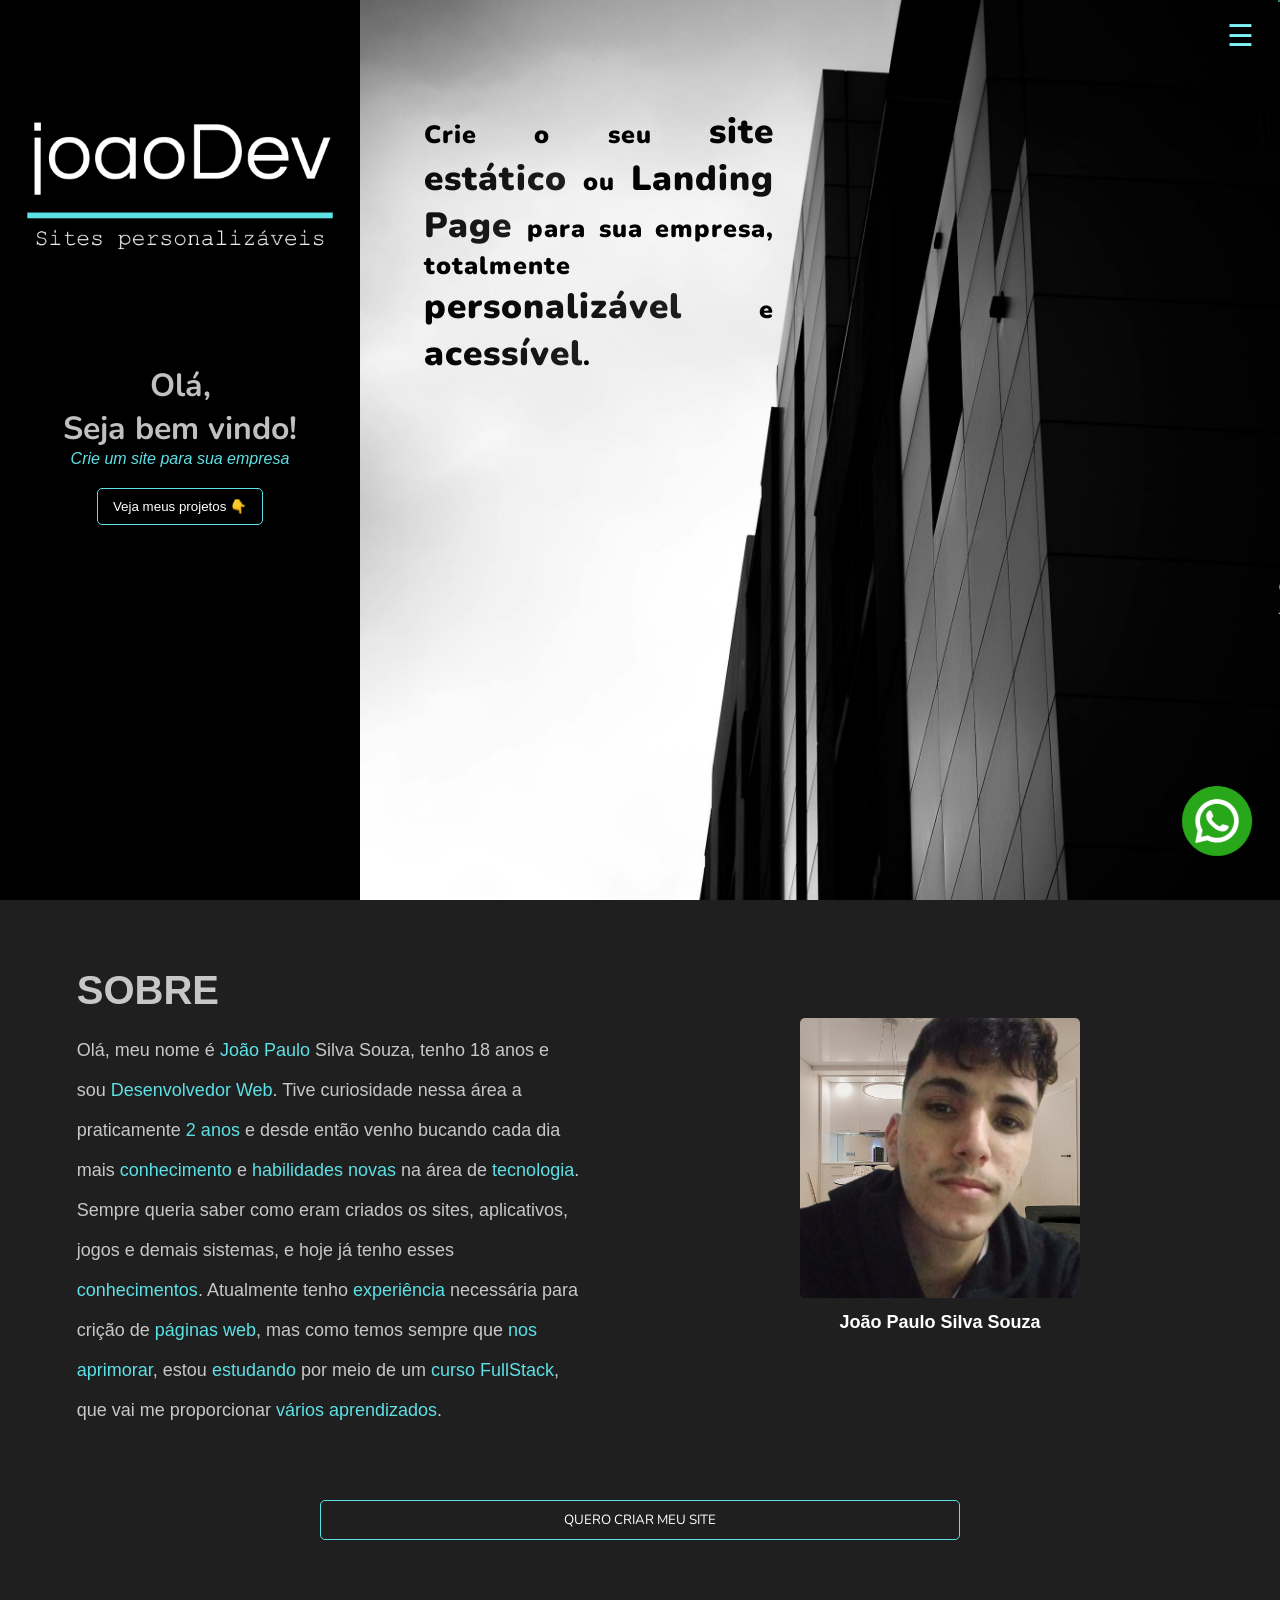
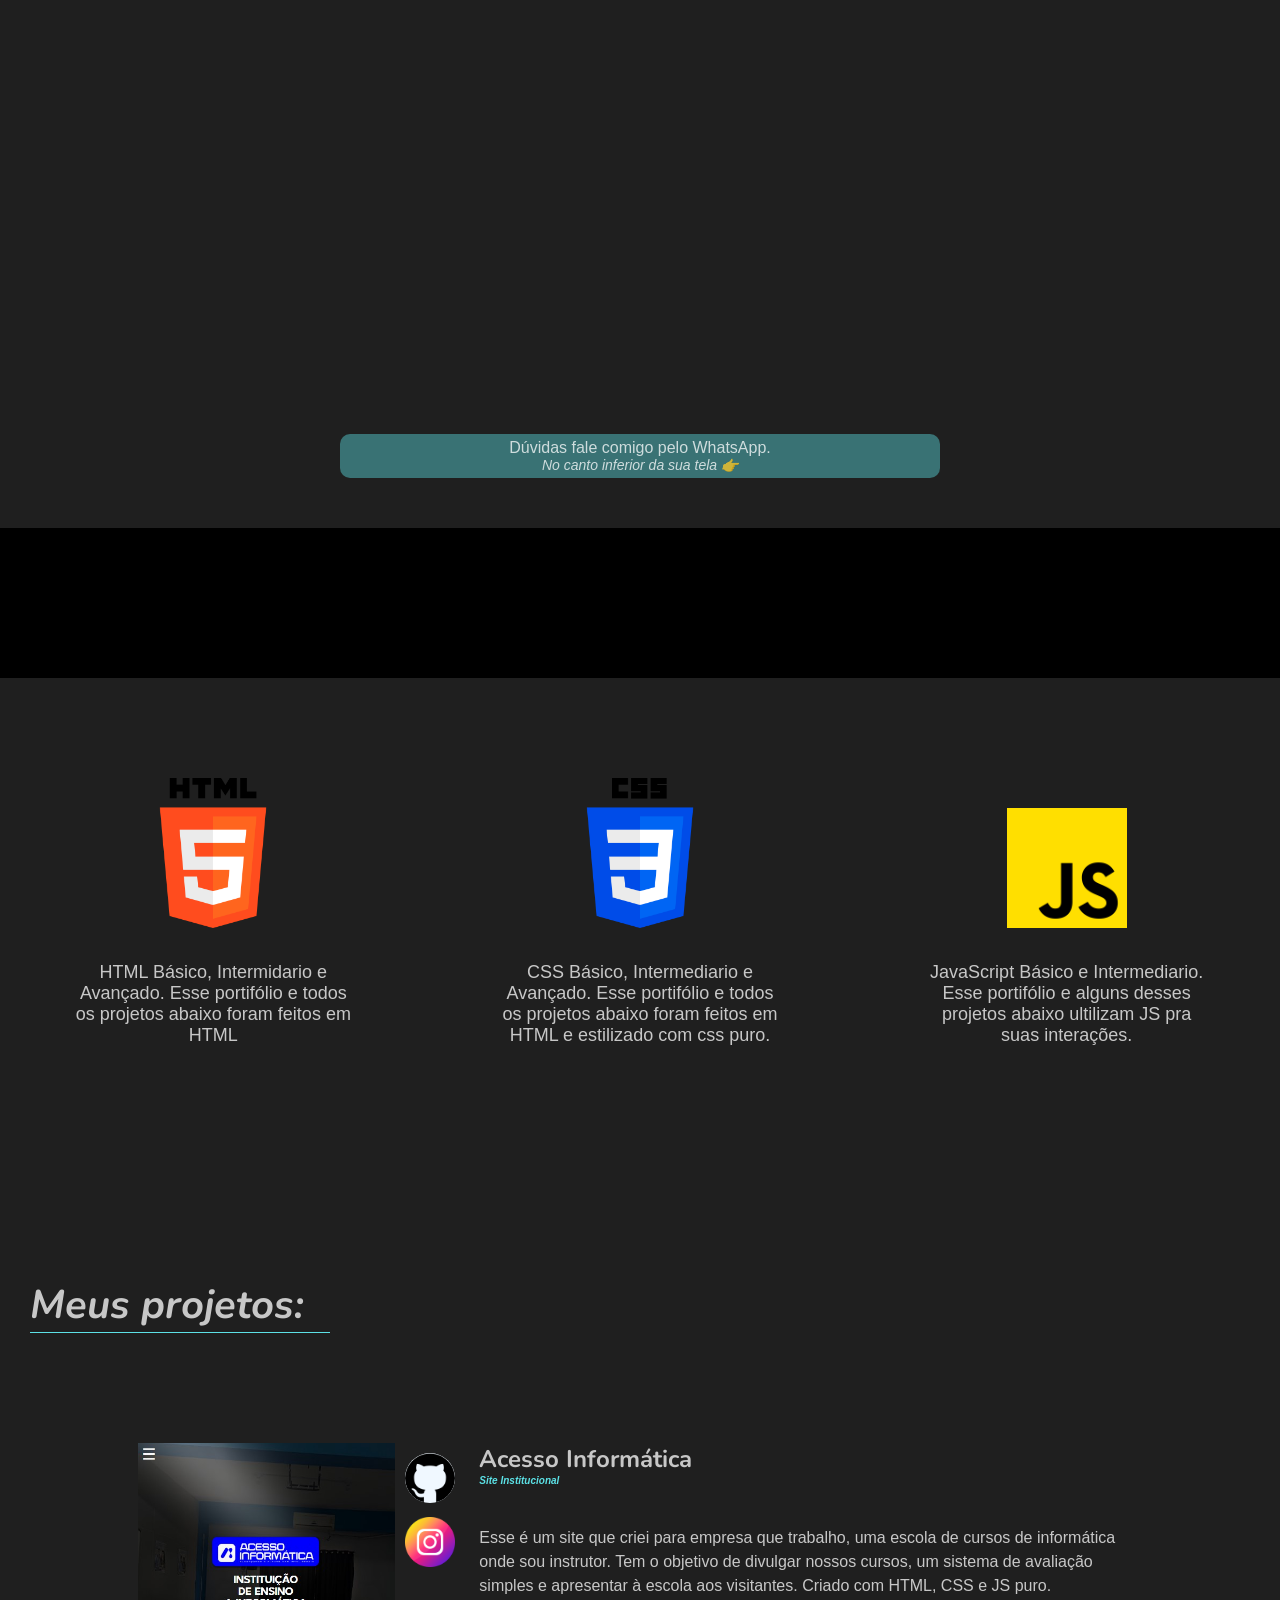
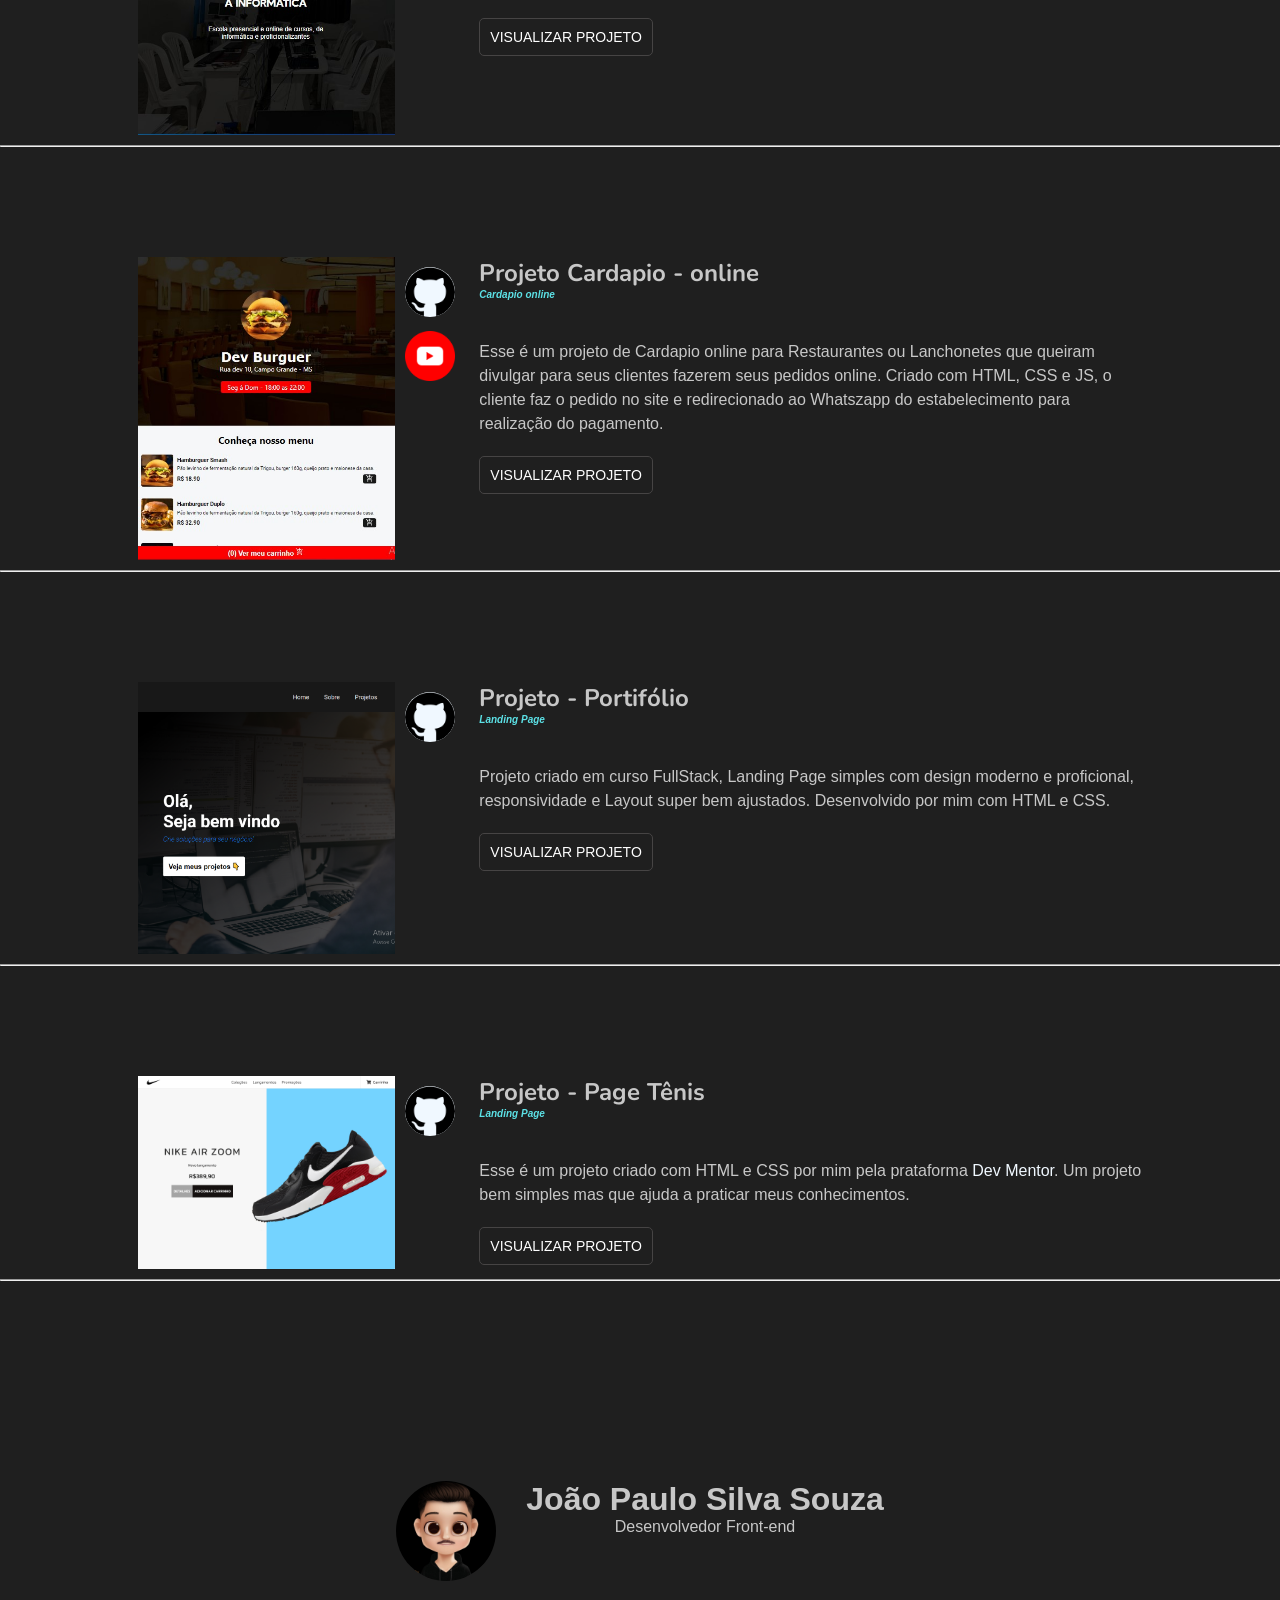
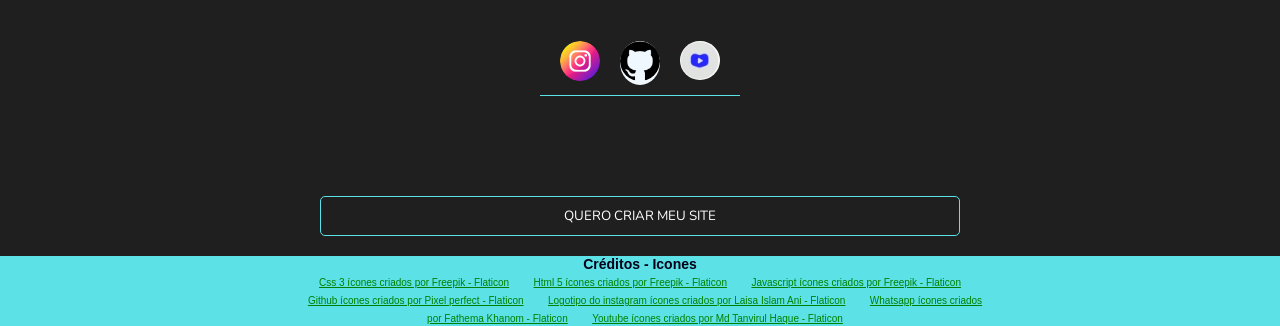
<file: index.html>
<!DOCTYPE html>
<html lang="pt-br">
<head>
    <meta charset="UTF-8">
    <meta name="viewport" content="width=device-width, initial-scale=1.0">

    <link rel="preconnect" href="https://fonts.googleapis.com">
    <link rel="preconnect" href="https://fonts.gstatic.com" crossorigin>
    <link href="https://fonts.googleapis.com/css2?family=Nunito:ital,wght@0,200..1000;1,200..1000&display=swap" rel="stylesheet">

    <title>Portifólio - João Paulo</title>
    <link rel="stylesheet" href="style/style.css">
    <script src="js/script.js"></script>
    <link rel="shortcut icon" href="favicons/favicon.ico" type="image/x-icon">
</head>
<body>

    <button class="abrir" id="abrirMenu">&#9776;</button>

       
                <nav id="menu" >
                    <div class="logo-menu">

                    </div>

                        <button id="fecharMenu" onclick="fecharMenu()">X</button>
                        <a href="#home">Home</a>
                        <a href="#pai">Sobre</a>
                        <a href="#abilidades">Habilidades</a>
                        <a href="#projetos">Projetos</a>
                        <a href="#contato">Contato</a>
                        <p>&copy; joaoDev</p>
                </nav>
    
    <header id="home">

    <div id="painel">

        <div id="logo">
            <img src="logos-joaodev/logo-joaodev.png" alt="Logo de joaoDev">

            <div class="recepcao">
                <h1>Olá, <br>Seja bem vindo!</h1>
                <p>Crie um site para sua empresa</p>
                <a href="#projetos">
                    <button>
                        Veja meus projetos 👇
                    </button>
                </a>
            </div>
        </div>

        <div id="papel-parede">

            <div id="txt-papel-parede">
                <p >Crie o seu <span>site estático</span> ou <span>Landing Page </span>para sua empresa,
                     totalmente <span>personalizável</span> e <span>acessível</span>.
                </p>

            </div>

                <div class="imagem-fundo">

                </div>
            
        </div>

    </div>



        
    </header>

    <main id="pai">
        <div id="apresentacao">

            <div class="scroll-left" id="imagem">
                <img id="minha-img" src="imagens/foto-perfil2.png" alt="minha foto">

                <p id="legendaImg">João Paulo Silva Souza</p>
            </div>

            <div class="texto scroll-right" id="text">
                <h1>SOBRE</h1>
                <p>Olá, meu nome é <span>João Paulo </span>Silva Souza, tenho 18 anos e sou <span>Desenvolvedor Web</span>. Tive curiosidade nessa área a praticamente<span> 2 anos</span> e desde então venho bucando cada dia mais <span>conhecimento</span> e <span>habilidades novas</span> na área de <span>tecnologia</span>. Sempre queria saber como eram criados os sites, aplicativos, jogos e demais sistemas, e hoje já tenho esses <span>conhecimentos</span>. Atualmente tenho <span>experiência</span> necessária para crição de <span>páginas web</span>, mas como temos sempre que <span>nos aprimorar</span>, estou <span>estudando</span> por meio de um <span>curso FullStack</span>, que vai me proporcionar <span>vários aprendizados</span>. </p>
            </div>

        </div>

        <aside class="btn-criar" id="aside1">
            <div>
                <a href="paginas/converter.html" target="_blank">
                    <button>
                        QUERO CRIAR MEU SITE
                    </button>
                </a>
            </div>
        </aside>

        <div id="servico">
            <div class="texto scroll-opacity" id="text2">
                <h1>SERVIÇO</h1>
                <p>
                    Especializo-me no desenvolvimento de <span>sites</span> e <span>landing pages</span> para empresas, oferecendo soluções totalmente <span>personalizáveis </span>e <span>acessíveis</span>.
                    Minha abordagem visa criar <span>experiências digitais únicas</span> que atendam ás <span>necessidades específicas</span> de cada cliente, garantindo que suas <span>presenças online</span> se destaquem e sejam facilmente <span>acessíveis</span> a todos. Estou comprometido em entregar projetos que não apenas <span>atendam</span>, mas <span>superem</span> as <span>expectativas</span>, proporcionando um impacto <span>positivo</span> e <span>duradouro</span>. Estou sempre em busca de novos desafios e oportunidades para aplicar meu conhecimento e aprimorar minhas Habilidades, garantindo a máxima <span>qualidade</span> e <span>inovação</span> em cada trabalho que realizo.</p>
            </div>
        </div>

        <aside>
            <div class="aside">
                <p id="p1">Dúvidas fale comigo pelo WhatsApp.</p>
                <p id="p2">No canto inferior da sua tela 👉</p>
            </div>
        </aside>

        <div id="paralax">
           
           
        </div>


        <section id="abilidades">
            <div class="scroll-top" id="html">
                <img src="imagens/html-5.png" alt="Icone HTML">
                <p>HTML Básico, Intermidario e Avançado. Esse portifólio e todos os projetos abaixo foram feitos em HTML</p>
            </div>

            <div class="scroll-top" id="css">
                <img src="imagens/css-3.png" alt="Icone CSS">
                <p>CSS Básico, Intermediario e Avançado. Esse portifólio e todos os projetos abaixo foram feitos em HTML e estilizado com css puro.</p>
            </div>

            <div class="scroll-top" id="js">
                <img src="imagens/js.png" alt="Icone JAVASCRIPT">
                <p>JavaScript Básico e Intermediario. Esse portifólio e alguns desses projetos abaixo ultilizam JS pra suas interações.</p>
            </div>

        </section>

        <h1 id="projetos" class="h1">Meus projetos:</h1>

        <div  class="projetos">

            <div class="pt-1">
                <img class="imagem-projeto" src="imagens/imagem-acesso-informatica.jpg" alt="Imagem do Projeto">

                <div class="teste">
                    <a href="https://github.com/acessoinformatica10/ai/blob/main/PAGINAS-AI/ai-local.html" target="_blank"><img class="icone-github" src="imagens/github.png" alt="Icone Github"></a>

                    <a href="https://www.instagram.com/acessoinformatica10?igsh=ZXMxd3YydTRvdTFj" target="_blank"><img
                        class="icone-insta" src="imagens/instagram.png" alt="Icone instagram"></a>

                </div>
            </div>

            <div class="pt-2 scroll-rightM">
                <h2>Acesso Informática</h2>
                <h3 class="modelo-site">Site Institucional</h3>
                <p>Esse é um site que criei para empresa que trabalho, uma escola de cursos de informática onde sou instrutor. Tem o objetivo de divulgar nossos cursos, um sistema de avaliação simples e apresentar à escola aos visitantes. Criado com HTML, CSS e JS puro.</p>

                <a class="ver-projeto" href="https://acessoinformatica10.github.io/ai/" target="_blank">Visualizar Projeto</a>
            </div>
        </div>

        <hr>

        <div  class="projetos">

            <div  class="pt-1 ">
                <img class="imagem-projeto" src="imagens/imagem-cardapio-online.jpg" alt="Imagem do Projeto">

                <div class="teste">
                    <a href="https://github.com/joaopaulosilva333/projeto-cardapio-online" target="_blank"><img class="icone-github" src="imagens/github.png" alt="Icone Github"></a>

                    <a class="a-youtube" href="https://www.youtube.com/@Sujeitoprogramador" target="_blank"><img src="imagens/youtube.png" alt="Icone YouTube"></a>
                </div>
            </div>

            <div class="pt-2 scroll-rightM">
                <h2>Projeto Cardapio - online</h2>
                <h3 class="modelo-site">Cardapio online</h3>
                <p>Esse é um projeto de Cardapio online para Restaurantes ou Lanchonetes que queiram divulgar para seus clientes fazerem seus pedidos online. Criado com HTML, CSS e JS, o cliente faz o pedido no site e redirecionado ao Whatszapp do estabelecimento para realização do pagamento.</p>

                <a class="ver-projeto" href="https://joaopaulosilva333.github.io/projeto-cardapio-online/" target="_blank">Visualizar Projeto</a>
            </div>
        </div>

        <hr>

        <div class="projetos">

            <div class="pt-1">
                <img class="imagem-projeto" src="imagens/imagem-projeto-portifolio.png" alt="Imagem do Projeto">

                <div class="teste">
                    <a href="https://github.com/joaopaulosilva333/projeto-cordel" target="_blank"><img class="icone-github" src="imagens/github.png" alt="Icone Github"></a>

                </div>
            </div>

            <div class="pt-2 scroll-rightM">
                <h2>Projeto - Portifólio</h2>
                <h3 class="modelo-site">Landing Page</h3>
                <p>Projeto criado em curso FullStack, Landing Page simples com design moderno e proficional, responsividade e Layout super bem ajustados. Desenvolvido por mim com HTML e CSS.</p>

                <a class="ver-projeto" href="https://joaopaulosilva333.github.io/projeto-portifolio/" target="_blank">Visualizar Projeto</a>
            </div>
        </div>

        <hr>

        <div class="projetos">

            <div class="pt-1">
                <img class="imagem-projeto" src="imagens/imagem-page-tenis.jpg" alt="Imagem do Projeto">

                <div class="teste">
                    <a href="https://github.com/joaopaulosilva333/projeto-page-tenis/" target="_blank"><img class="icone-github" src="imagens/github.png" alt="Icone Github"></a>

                </div>
            </div>

            <div class="pt-2 scroll-rightM">
                <h2>Projeto - Page Tênis</h2>
                <h3 class="modelo-site">Landing Page</h3>
                <p>Esse é um projeto criado com HTML e CSS por mim pela prataforma <a class="a" href="https://www.devmentor.com.br/" target="_blank">Dev Mentor</a>. Um projeto bem simples mas que ajuda a praticar meus conhecimentos.</p>

                <a class="ver-projeto" href="https://joaopaulosilva333.github.io/projeto-page-tenis/" target="_blank">Visualizar Projeto</a>
            </div>
        </div>

        <hr>

        <div id="contato">
            <div id="conteiner-contato">

            <img class="scroll-left" src="imagens/meu-avatar.jpeg" alt="meu Avatar">
                <div class="scroll-rightM">
                    <h1>João Paulo Silva Souza</h1>
                    <p>Desenvolvedor Front-end</p>
                </div>
            </div>

            <div id="icones" class="scroll-top">
                
                <a href="https://www.instagram.com/joao_pauloo333?igsh=MXU4dnd6M3NldjF3OA==" target="_blank"><img src="imagens/instagram.png" alt="Icone meu Instagram"></a>

                
                <a id="a-github" href="https://github.com/joaopaulosilva333" target="_blank"><img id="github" class="github" src="imagens/github.png" alt="Icone meu  Github"></a>

                <a href="https://www.cursoemvideo.com/minha-conta/" target="_blank"><img src="imagens/icone-curso-em-video.jpg" alt="Icone Curso em Video"></a>
            </div>

        </div>

        <aside class="btn-criar">
            <div>
                <a href="paginas/converter.html" target="_blank">
                    <button>
                        QUERO CRIAR MEU SITE
                    </button>
                </a>
            </div>
        </aside>

        <div class="zap">
            <a href="https://wa.me/qr/S4OQXUHTRUDZE1" target="_blank"><img src="imagens/whatsapp.png" alt="Icone meu  Whatszapp"></a>
        </div>

    </main>

    <footer>

        <div>
            <h1>Créditos - Icones</h1>
            <a href="https://www.flaticon.com/br/icones-gratis/css-3" title="css 3 ícones">Css 3 ícones criados por Freepik - Flaticon</a>
            <a href="https://www.flaticon.com/br/icones-gratis/html-5" title="html 5 ícones">Html 5 ícones criados por Freepik - Flaticon</a>
            <a href="https://www.flaticon.com/br/icones-gratis/javascript" title="javascript ícones">Javascript ícones criados por Freepik - Flaticon</a>
            <a href="https://www.flaticon.com/br/icones-gratis/github" title="github ícones">Github ícones criados por Pixel perfect - Flaticon</a>
            <a href="https://www.flaticon.com/br/icones-gratis/logotipo-do-instagram" title="logotipo do instagram ícones">Logotipo do instagram ícones criados por Laisa Islam Ani - Flaticon</a>
            <a href="https://www.flaticon.com/br/icones-gratis/whatsapp" title="whatsapp ícones">Whatsapp ícones criados por Fathema Khanom - Flaticon</a>
            <a href="https://www.flaticon.com/br/icones-gratis/youtube" title="youtube ícones">Youtube ícones criados por Md Tanvirul Haque - Flaticon</a>
        </div>
    </footer>
    
</body>
</html>
</file>
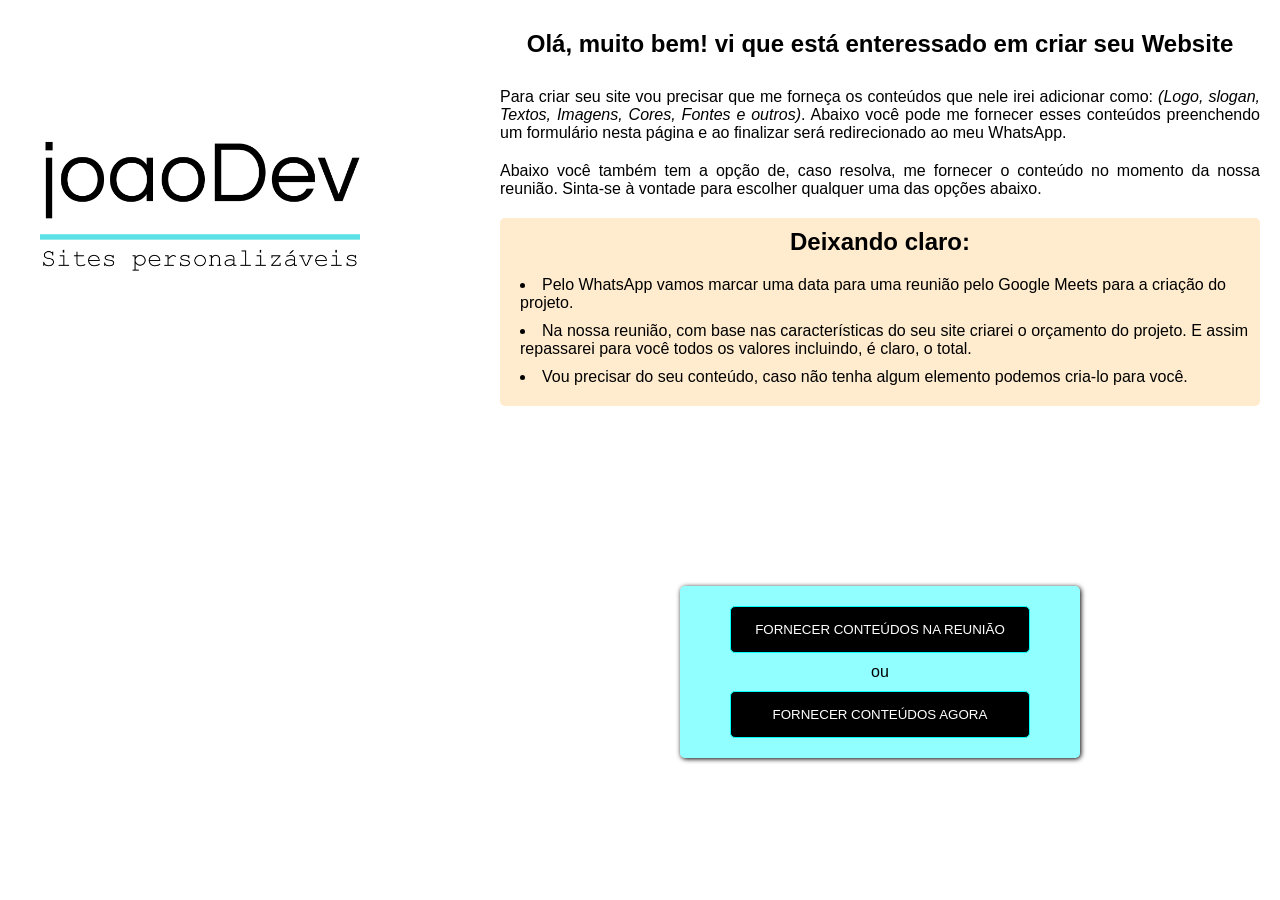
<file: paginas/converter.html>
<!DOCTYPE html>
<html lang="pt-br">
<head>
    <meta charset="UTF-8">
    <meta name="viewport" content="width=device-width, initial-scale=1.0">
    <title>Coleta de Dados</title>
    <link rel="stylesheet" href="styles/converter.css">
    <link rel="shortcut icon" href="../favicons/favicon2.ico" type="image/x-icon">
</head>
<body>

    <section class="main">
        <div class="pano-fundo">
            <img src="../logos-joaodev/logo-joaodev-g-branca.png" alt="">
        </div>

        <div class="texto">
            <h1>Olá, muito bem! vi que está enteressado em criar seu Website</h1>
            <p>Para criar seu site vou precisar que me forneça os conteúdos que nele irei adicionar como: <span>(Logo, slogan, Textos, Imagens, Cores, Fontes e outros)</span>. Abaixo você pode me fornecer esses conteúdos preenchendo um formulário nesta página e ao finalizar será redirecionado ao meu WhatsApp.</p>

            <p>Abaixo você também tem a opção de, caso resolva, me fornecer o conteúdo no momento da nossa reunião. Sinta-se à vontade para escolher qualquer uma das opções abaixo. </p>

            <div class="texto2">
                <h2>Deixando claro:</h2>
                <ul>
                    <li>Pelo WhatsApp vamos marcar uma data para uma reunião pelo Google Meets para a criação do projeto.</li>
                    <li>Na nossa reunião, com base nas características do seu site criarei o orçamento do projeto. E assim repassarei para você todos os valores incluindo, é claro, o total.</li>
                    <li>Vou precisar do seu conteúdo, caso não tenha algum elemento podemos cria-lo para você.</li>
                </ul>
            </div>

            <div class="conteiner-btn">
        
                <div class="botoes">
        
                        <button onclick="fornecerDepois()">
                            FORNECER CONTEÚDOS NA REUNIÃO
                        </button>
                        
                        <div class="ou">ou</div>
                    
                        <a href="formulario.html" target="_blank">
                            <button onclick="fornecerAgora()" >
                                FORNECER CONTEÚDOS AGORA
                            </button>
                        </a>
                    
                </div>
            </div>

        </div>
    </section>

    <section class="painel" id="modal-cart">
        <div>
            <label for="nome">Digite seu nome:</label>
            <input type="text" id="nome" placeholder="Digite seu nome">

            <label for="nome-empresa">Digite o nome da empresa:</label>
            <input type="text" id="nome-empresa" placeholder="Digite o nome da empresa"> 

            <button onclick="enviar()">Enviar</button>
        </div>
    </section>

    

    <script>

        function fornecerAgora() {
            var cartModalDois = document.getElementById('modal-cart2')
            cartModalDois.style.display = 'flex'
        }


        // PARA FORNECER O CONTEÚDO NA REUNIÃO
    function fornecerDepois() {

        // Abrir cartModal
        var cartModal = document.getElementById('modal-cart')
        cartModal.style.display = 'flex'

        // Fechar carModal
        cartModal.addEventListener('click', function(event) {
            if(event.target == cartModal) {
                cartModal.style.display = 'none'
            }
        })
    }

    function enviar() {
        var nome = document.getElementById('nome')
        var nomeEmpresa = document.getElementById('nome-empresa')
        console.log(nome.value.length)
        if(nome.value.length <= 3 || nomeEmpresa.value.length < 3) {
            alert(" Por favor digite as informações!")
        }else {
        const messageItem = `Olá, meu nome é "${nome.value}!" Represento a empresa (${nomeEmpresa.value}), desejo criar meu website com seus serviços. Vamos marcar uma reunião, irei fornecer os conteúdos nela.`
            const message = encodeURIComponent(messageItem)
            const phone = "8186154739"

            window.open(`https://wa.me/${phone}?text=${message} `, "_blank")
        }
    }


    </script>
</body>
</html>
</file>
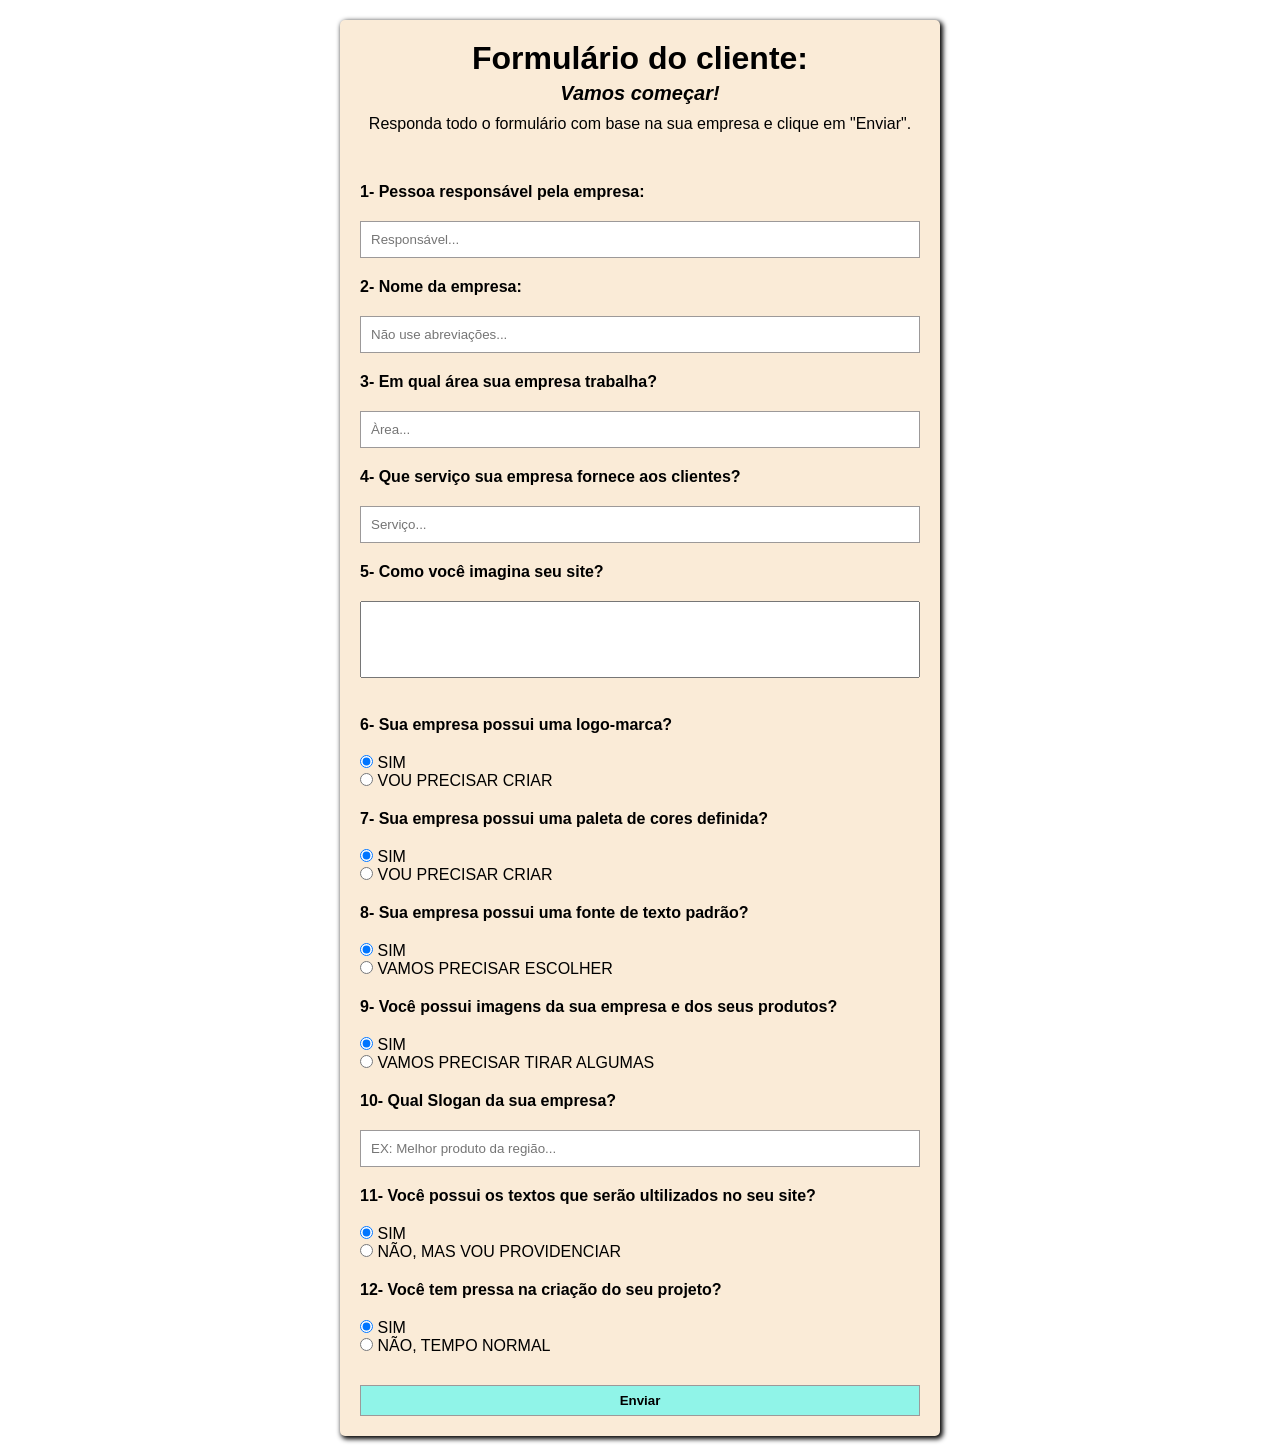
<file: paginas/formulario.html>
<!DOCTYPE html>
<html lang="pt-br">
<head>
    <meta charset="UTF-8">
    <meta name="viewport" content="width=device-width, initial-scale=1.0">
    <link rel="stylesheet" href="styles/formulario.css">
    <link rel="shortcut icon" href="../favicons/favicon2.ico" type="image/x-icon">
    <script src="formulario.js"></script>
    <title>Formulário do cliente</title>
</head>
<body>

    <form class="painel2" id="modal-cart2">
        <div>

            <div class="titulos">
                <h1>Formulário do cliente:</h1>
                <h2>Vamos começar!</h2>
                <p>Responda todo o formulário com base na sua  empresa e clique em "Enviar".</p>
            </div>

            <label class="pergunta" for="responsavel">1- Pessoa responsável pela empresa:</label>
            <input class="tem-required" type="text" id="responsavel" placeholder="Responsável..." required>

            <label class="pergunta" for="empresa">2- Nome da empresa:</label>
            <input class="tem-required" type="text" id="empresa" placeholder="Não use abreviações..." required minlength="4">

            <label class="pergunta" for="area-empresa">3- Em qual área sua empresa trabalha?</label>
            <input class="tem-required" list="area" type="text" id="area-empresa" placeholder="Àrea..." required>
            <datalist id="area">
                <option value="Serviços de Marketing"></option>
                <option value="Àrea da educação"></option>
                <option value="Comercial(Loja)"></option>
                <option value="Comercial(Super-mercado)"></option>
                <option value="Restaurantes"></option>
                <option value="Lanchonetes"></option>
                <option value="Informática"></option>
                <option value="Freelancer"></option>
            </datalist>

            <label class="pergunta" for="servico-empresa">4- Que serviço sua empresa fornece aos clientes?</label>
            <input class="tem-required" list="servico" type="text" id="servico-empresa" placeholder="Serviço..." required>
            <datalist id="servico">
                <option value="Venda de produtos"></option>
                <option value="Venda de serviços"></option>
                <option value="Ensino"></option>
            </datalist>

            <label class="pergunta" for="como-imagina">5- Como você imagina seu site?</label>
            <textarea style="resize: none; text-align: left;" id="como-imagina" rows="5" placeholder="EX: Bem construido e a cara da minha empresa...">

            </textarea> <br>


            <label class="pergunta" for="logo">6- Sua empresa possui uma logo-marca?</label>

        
                    <span>
                        <input type="radio" name="logo" id="logo-sim" checked>
                        <label for="logo-sim">SIM</label>
                    </span>
                    
                    <span>
                        <input type="radio" name="logo" id="logo-nao">
                        <label for="logo-nao">VOU PRECISAR CRIAR</label>
                    </span>
                

            <label class="pergunta" for="paleta-cores">7- Sua empresa possui uma paleta de cores definida?</label>

                <span>
                    <input type="radio" name="paleta" id="paleta-sim" checked>
                    <label for="paleta-sim">SIM</label>
                </span>

                <span>
                    <input type="radio" name="paleta" id="paleta-nao">
                    <label for="paleta-nao">VOU PRECISAR CRIAR</label>
                </span>

                <label class="pergunta" for="fonte-texto">8- Sua empresa possui uma fonte de texto padrão?</label>

                <span>
                    <input type="radio" name="fonte" id="fonte-sim" checked>
                    <label for="fonte-sim">SIM</label>
                </span>

                <span>
                    <input type="radio" name="fonte" id="fonte-nao">
                    <label for="fonte-nao">VAMOS PRECISAR ESCOLHER</label>
                </span>

                <label class="pergunta" for="imagens">9- Você possui imagens da sua empresa e dos seus produtos?</label>

                <span>
                    <input type="radio" name="imagens" id="imagens-sim" checked>
                    <label for="imagens-sim">SIM</label>
                </span>

                <span>
                    <input type="radio" name="imagens" id="imagens-nao">
                    <label for="imagens-nao">VAMOS PRECISAR TIRAR ALGUMAS</label>
                </span>

                <label class="pergunta" for="slogan">10- Qual Slogan da sua empresa?</label>
                <input class="tem-required" type="text" id="slogan" placeholder="EX: Melhor produto da região..." required>

                <label class="pergunta" for="textos">11- Você possui os textos que serão ultilizados no seu site?</label>

                <span>
                    <input type="radio" name="textos" id="textos-sim" checked>
                    <label for="textos-sim">SIM</label>
                </span>

                <span>
                    <input type="radio" name="textos" id="textos-nao">
                    <label for="textos-nao">NÃO, MAS VOU PROVIDENCIAR</label>
                </span>

                <label class="pergunta" for="velocidade">12- Você tem pressa na criação do seu projeto?</label>

                <span>
                    <input type="radio" name="velocidade" id="velocidade-sim" checked>
                    <label for="velocidade-sim">SIM</label>
                </span>

                <span>
                    <input type="radio" name="velocidade" id="velocidade-nao">
                    <label for="velocidade-nao">NÃO, TEMPO NORMAL </label>
                </span>

                <button onclick="enviar()">Enviar</button>
                
        </div>
    </form>

    
</body>
</html>
</file>
<file: style/style.css>
@import url('https://fonts.googleapis.com/css2?family=Roboto+Condensed&display=swap');
* {
    margin: 0;
    padding: 0;
    box-sizing: border-box;
}
:root {
    --cor1: #000000;
    --cor2: #0f0f0fee;
    --cor3: #030117;
    --cor4: #5CE1E6;
    --cor5: #464444;
    --cor6: #f0f8ff;

    --font-titulos: "Nunito", sans-serif;
    --font2: Verdana, Geneva, Tahoma, sans-serif;
    --font3: 'Segoe UI', Tahoma, Geneva, Verdana, sans-serif;
    --font-padrao: Arial, Helvetica, sans-serif;
}

html {
    scroll-behavior: smooth;
}

body {
    transition-duration: 0.5s;
    background-color: var(--cor2);
    color: #ffffffc0;
    font-family: var(--font-padrao);
}

#abrirMenu {
    color: #7ff2f6;
}

.logo-menu {
    width: 100%;
    height: 20vh;
    background: url('../logos-joaodev/logo-joaodev.png') center no-repeat;
    background-size: cover;
}

div#painel {
    display: grid;
    grid-template-columns: 1fr 6fr;
    background-color: black;
}

.recepcao {
    width: 100%;
    text-align: center;
}
.recepcao h1 {
    font-family: var(--font-titulos);
}

.recepcao p {
    font-family: var(--font-padrao);
    font-style: italic;
    color: var(--cor4);
}

.recepcao button {
    padding: 10px 15px;
    border-radius: 5px;
    margin-top: 20px;
    background-color: var(--cor1);
    color: white;
    border: 1px solid var(--cor4);
    transition-duration: 0.9s;
}

.recepcao button:hover {
    background-color: white;
    color: black;
    transform: scale(1.1);
}

div#logo {
    width: 100%;
    height: 80vh;
    background-color: black;
    
}

div#logo img {
    height: 40vh;
    text-align: center;
}

.imagem-fundo {
    background: url('../imagens/papel-de-parede.jpg') center no-repeat;
    background-size: cover;
    width: 100%;
    height: 100vh;
    background-color: rgb(0, 0, 0);
}

div#papel-parede img {
    width: 100%;
    height: 80vh;
}

div#txt-papel-parede {
    position: absolute;
    top: 12%;
    margin-left: 5%;
    color: black;
    font-family: var(--font-titulos);
    font-size: 25px;
    width: 350px;
    font-weight: 1000;
    letter-spacing: 1px; /* Define 2px de espaçamento entre as letras (-1) para diminuir */
    text-align: justify; /* Alinha o texto para ocupar todo o espaço horizontal */
}

div#txt-papel-parede span {
    font-size: 35px;
    color: transparent; /* Torna o texto transparente para exibir o gradiente */
    background: linear-gradient(to right, var(--cor1), var(--cor2), #4dbdc1, #63f8fd);
    -webkit-background-clip: text; /* Para navegadores baseados em WebKit (Chrome, Safari) */
    background-clip: text; /* Para outros navegadores */
    background-size: 300%;
    animation: gradiente 4s infinite;
}

.conteiner {
    display: flex;
}

nav {
    background-color: black;
    border-radius: 5px;
    border: 1px solid var(--cor4);
    position: fixed;
    z-index: 1;
    top: 0;
    right: 0;
    text-align: center;
    width: 0;
    height: 0;
    transition: width 0.6s;
}

nav img {
    width: 200px;
}

nav#menu a {
    display: block;
    font-size: 20px;
    padding: 20px;
}

nav#menu p {
    color: var(--cor4);
    margin-top: 30px;
}

.abrir {
    font-size: 30px;
    position: fixed;
    top: 2%;
    right: 2%;
    text-decoration: none;
    text-align: center;
    border: 0;
    background-color: transparent;
    cursor: pointer;
}

#fecharMenu {
    color: red;
    font-size: 20px;
    padding: 5px;
    font-weight: bold;
    background-color: transparent;
    cursor: pointer;
    width: 98%;
    margin-bottom: 20px;
    border: 0;
}

#fecharMenu:hover {
    border: 1px solid var(--cor4);
}

@media (max-width: 600px) {
    ul {
        gap: 30px;
    }
}
nav a {
    list-style: none;
    padding: 15px 60px 15px 60px;
    text-decoration: none;
    color: #ffffffc0;
    font-family: var(--font2);
}
nav a:hover {
    background-color: rgb(37, 37, 37);
    color: white;
    border-radius: 5px;
}

#paralax {
    background: url("../imagens/night2000px.jpg" ) center no-repeat fixed;
    background-size: cover;
    background-color: black;
    display: flex;
    justify-content: space-between;
    padding: 10px;
    padding-top: 50px;
    padding-bottom: 100px;
    margin-top: 50px;
}
#paralax p {
    width: 300px;
    height: 270px;
    background-color: rgba(0, 0, 0, 0.096);
    color: #ffffffc0 ;
    text-align: center;
    border-radius: 5px;
    line-height: 2em;
    font-size: 27px;
    margin-left: 100px;
}
#paralax #p2 {
    height: 100px;
}

div#apresentacao {
    display: flex;
    flex-direction: row-reverse;
}
div#text2 {
    max-width: 90%;
    margin: auto;
    margin-top: 150px;
}


#apresentacao p {
    font-family: var(--font-padrao);
    font-size: 18px;
}

#servico p {
    font-family: var(--font-padrao);
    font-size: 18px;
}

div#imagem {
    max-width: 400px;
    margin: auto;
    border: none;
    font-family: 'Segoe UI', Tahoma, Geneva, Verdana, sans-serif;
    text-align: center;
}

div#imagem img {
    max-width: 70%;
    margin-bottom: 10px;
    border-radius: 5px;
}

#legendaImg {
    color: white;
    text-align: center;
    font-size: 20px;
    font-weight: bold;
}

div#text {
    max-width: 600px;
    margin-top: 50px;
    padding: 20px;
    padding-left: 6%;
}
#text2 {
    opacity: 0;
    transition: opacity 2s ease;
    max-width: 400px;
    margin: auto;
    margin-top: 100px;
}
.texto {
    font-size: 20px;
    line-height: 2em;
    padding: 10px;
}

.texto span {
    color: var(--cor4);
}

.texto > h1 {
    font-family: 'Segoe UI', Tahoma, Geneva, Verdana, sans-serif;
    margin-bottom: 20px;
}

.aside {
    background-color: #5ce1e66d ;
    font-family: var(--font-padrao);
    width: 600px;
    margin: auto;
    margin-top: 5%;
    padding: 5px;
    border-radius: 10px;
    text-align: center;
}

.aside #p2 {
    font-size: 14px;
    font-style: italic;
}

#abilidades {
    display: grid;
    grid-template-columns: 1fr 1fr 1fr;
    justify-items: center;
    align-items: center;
    margin-top: 50px;
}

#abilidades div {
    width: 300px;
    text-align: center;
    padding: 10px;
    height: 400px;
    padding-top: 50px;
}
#abilidades p {
    margin-top: 30px;
    font-size: 18px;
    font-family: Verdana, Geneva, Tahoma, sans-serif;
}
#abilidades img {
    width: 150px;
}
#js img {
    width: 120px;
    margin-top: 30px;
}
.h1 {
    font-family: var(--font-titulos);
    margin-top: 150px;
    border-bottom: 1px solid var(--cor4);
    max-width: 300px;
    margin-left: 30px;
    font-size: 40px;
    font-weight: bold;
    font-style: italic;
}
.projetos {
    display: grid;
    grid-template-columns: 1fr 2fr;
    margin-bottom: 50px;
    width: 80vw;
    margin: auto;
    margin-top: 100px;
}
.projetos div {
    padding: 10px;
}
.projetos div h2 {
    font-family: var(--font-titulos);
}
.projetos div p {
    font-family: var(--font-padrao);
    line-height: 1.5em;
    margin-top: 20px;
}
.pt-1 {
    display: flex;
}
.teste {
    display: flex;
    flex-direction: column;
    gap: 10px;
}

.teste img {
    transition: 0.4s;
}

.teste img:hover {
    transform: scale(1.1);
}

div .pt-1> img {
    width: 80%;
}
.icone-github {
    background-color: var(--cor6);
    border-radius: 50%;
    max-width: 50px;
    height: 50px;
    cursor: pointer;
}

.icone-github:hover {
    box-shadow: 2px 2px 5px 2px rgba(0, 0, 0, 0.574);
}

.icone-insta {
    max-width: 50px;
}
div .pt-2> p {
    margin-bottom: 30px;
}

.pt-2 .a {
    text-decoration: none;
    color: var(--cor6);
}

.pt-2 .a:hover {
    text-decoration: underline;
}

.pt-2  .ver-projeto {
    text-decoration: none;
    color: white;
    border: 1px solid var(--cor5);
    background-color: transparent;
    text-transform: uppercase;
    font-size: 14px;
    padding: 10px;
    border-radius: 5px;
    font-family: Arial, Helvetica, sans-serif;
    transition: background-color 0.3s;
}
.pt-2 .ver-projeto:hover {
    background-color: #5ce1e672;
}
.cursoEmVideo img {
    border-radius: 50%;
}

.modelo-site {
    color: var(--cor4);
    font-size: 10px;
    font-style: italic;
    margin-bottom: 40px;
}

#contato {
    font-family: Arial, Helvetica, sans-serif;
    text-align: center;
    max-width: 600px;
    margin: auto;
    margin-bottom: 100px;
    margin-top: 200px;
}

.zap  {
    width: 100px;
    height: 100px;
    position: fixed;
    bottom: 3%;
    z-index: 8;
    right: 1%;
    display: flex;
    justify-content: center;
    align-items: center;
}

.zap:hover {
    transform: scale(1.2);
    transition: 0.5s;
}

.zap img {
    width: 70px;
}

#contato img {
    width: 100px;
    border-radius: 50%;
}
#conteiner-contato {
    display: flex;
    gap: 30px;
    justify-content: center;
}
#icones {
    display: flex;
    justify-content: center;
    gap: 20px;
    width: 200px;
    margin: auto;
    margin-top: 50px;
    padding: 10px;
    border-bottom: 1px solid var(--cor4);
}
#icones > .github {
    background-color: var(--cor6);
    border-radius: 20%;
}
#a-github {
    background-color: var(--cor6);
    border-radius: 50% ;
    cursor: pointer;
}
#icones img {
    width: 40px;
    transition: 0.5s;
}

#icones img:hover {
    transform: translateY(-8px);
    box-shadow: 2px 2px 5px 2px rgba(0, 0, 0, 0.632);
}

.a-youtube img {
    width: 50px;
}

#aside1 {
    margin-top: 50px;
}

.btn-criar {
    width: 100%;
    text-align: center;
    margin-bottom: 20px;
}

.btn-criar div button {
    width: 50%;
    background-color: transparent;
    color: black;
    font-family: var(--font-titulos);
    padding: 10px 15px;
    border: 1px solid var(--cor4);
    border-radius: 5px;
    transition: 0.5s;
    cursor: pointer;
    color: white;
}

.btn-criar div button:hover {
    background-color: white;
    color: black;
    transform: scale(1.1);
}

footer {
    background-color: var(--cor4);
    text-align: center;
}
footer a {
    font-size: 10px;
    color: green;
    margin: 10px;
}
footer h1 {
    font-size: 14px;
    font-family: Arial, Helvetica, sans-serif;
    color: var(--cor3);
}
footer div {
    max-width: 700px;
    margin: auto;
}
.scrollLeft {
    animation: lll 1.5s;
}
.scrollRight {
    animation: rrr 1.5s;
}
.scrollRightM {
    animation: rrrm 1s;
}
.scrollOpacity {
    opacity: 1;
}
.scrollTop {
    animation: ttt 1.5s;
}

@keyframes gradiente {
    10% {
      background-position: 10%;
    }
    25% {
        background-position: 25%;
    }
    50% {
        background-position: 50%;
    }
    75% {
        background-position: 75%;
    }
    100% {
      background-position: 100%;
    }
  }

@keyframes ttt {
    from {
      translate: 0 10vh;
    }

    to {
      translate: 0 0;
    }
  }
@keyframes lll {
    from {
      translate: -10vw 0;
    }

    to {
      translate: 0 0;
    }
  }
  @keyframes rrr {
    from {
      translate: 20vw 0;
    }

    to {
      translate: 0 0;
    }
  }
  @keyframes rrrm {
    from {
      translate: 5vw 0;
    }

    to {
      translate: 0 0;
    }
  }


  @media (max-width: 1200px) {
    div#txt-papel-parede {
        font-size: 25px;
        width: 250px;
    }

    
  }

  @media (max-width: 1000px) {

    .aside {
        max-width: 90%;
    }

    div#apresentacao {
        display: flex;
        flex-direction: column;
        max-width: 100%;
        margin-top: 100px;
    }

    div#txt-papel-parede span {
        font-size: 25px;
    }

    .texto {
        font-size: 16px;
    }

    ul {
        gap: 50px;
    }
    nav a {
        font-size: 13px;
        padding: 15px 15px 15px 15px;
    }
    #abilidades div {
        max-width: 200px;
    }
    #abilidades p{
        font-size: 16px;
    }
    #abilidades img {
        width: 130px;
    }
    #js img {
        width: 110px;
        margin-top: 15px;
    }
    div#imagem {
        margin-top: 100px;
    }
}

@media (max-width: 900px) {
        div#txt-papel-parede {
            font-size: 18px;
            width: 200px;
        }
    }
  
@media (max-width: 800px) {

    .teste {
        flex-direction: row;
    }

    .pt-1 {
        flex-direction: column;
    }

    div .pt-1> img {
        width: 320px;
        border-radius: 5px;
    }

    .projetos {
        display: flex;
        flex-direction: column;
        max-width: 350px;
    }

    .imagem-fundo {
        height: calc(100vh - 28vh);
    }

    div#txt-papel-parede {
        top: 40vh;
    }

    div#logo {
        display: flex;
        justify-content: center;
        align-items: center;
        height: 28vh;
        flex: 1;
    }

    div#logo img {
        width: 200px;
        height: 200px;
        flex: 1;
    }

    div#painel {
        display: block;
    }

    .texto {
        font-size: 14px;
    }
}

@media (max-width: 700px) {

    #abilidades #js img {
        width: 50%;
    }

    #abilidades img {
        width: 60% ;
    }

    #abilidades div {
        max-width: 400px;
        
    }

    #abilidades {
        display: flex;
        flex-direction: column;
    }
}

@media (max-height: 600px) {

    nav {
        overflow-y: auto;
    }

    .logo-menu {
        width: 150px;
        height: 150px;
    }

    nav#menu a {
        font-size: 15px;
        padding: 10px;
        overflow-y: auto;
    }

    nav p {
        font-size: 15px;
    }

    #conteiner-contato h1 {
        font-size: 20px;
    }

    #conteiner-contato p {
        font-style: italic;
    }

  }

@media (max-width: 500px) {

    .zap img {
        width: 50px;
    }

    div#txt-papel-parede {
        width: 150px;
    }

    div#txt-papel-parede p {
        font-size: 15px;
    }

    div#txt-papel-parede span {
        font-size: 19px;
    }

    nav {
        justify-content: center;
        gap: 20px;
    }
    nav a {
        font-size: 10px;
        padding: 10px 10px 10px 10px;
    }
    div .pt-2> p {
        font-size: 15px;
    }
    .pt-2 a {
        font-size: 15px;
    }

    .texto {
        letter-spacing: 1px;
        line-height: 35px;
    }

    div#text {
        max-width: 500px;
    }

    div#text2 {
        max-width: 500px;
        padding-left: 6%;
    }

    section#abilidades div {
        height: 250px;
        margin-top: 80px;
    }

    div#imagem {
        padding: 10px;
        text-align: center;
        border-radius: 20px;
    }

    div#imagem #minha-img {
        border-radius: 20px;
    }

    .h1 {
        width: 210px;
        font-size: 30px;
    }

    div.projetos {
        max-width: 280px;
        margin: auto;
        margin-top: 100px;
    }

    div .pt-1> img {
        width: 220px;
        border-radius: 5px;
    }

    div.projetos > p {
        font-size: 14px;
    }

    div.texto p {
        font-size: 13px;
    }
}

@media (max-width: 400px) {

    div#txt-papel-parede {
        width: 150px;
        text-align: left;
        
    }

    .recepcao h1 {
        font-size: 16px;
    }

    div#logo img {
        height: 7vh;
    }

    #abilidades #js> img {
        width: 30%;
    }

    #abilidades img {
        width: 40% ;
    }

    #abilidades div {
        max-width: 400px;
        
    }

    #conteiner-contato h1 {
        font-size: 16px;
    }

    #conteiner-contato p {
        font-size: 12px;
    }
}

@media (max-width: 340px) {

    #text2 {
        font-size: 12px;
    }

    #text {
        font-size: 12px;
    }

    #menu {
        width: 150px;
    }

    .logo img {
        width: 80px;
    }

    .recepcao {
        width: 80%;
        font-size: 10px;
    }

    .recepcao h1 {
        font-size: 10px;
    }

    .recepcao p {
        font-size: 8px;
        display: none;
    }

    .recepcao button {
        max-width: 90%;
    }
}

@media (max-height: 712px) {

    div#logo img {
        width: 150px;
        height: 150px;
    }

    .recepcao h1 {
        font-size: 25px;
    }

    .recepcao p {
        font-size: 15px;
    }

    .recepcao button {
        padding: 8px;
        margin-top: 5px;
    }

}

@media (max-height: 514px) {
    div#logo img {
        width: 100px;
        height: 100px;
    }

    .recepcao h1 {
        font-size: 20px;
    }

    .recepcao p {
        font-size: 10px;
    }

    .recepcao button {
        padding: 3px;
        margin-top: 0;
    }
  }

  @media (max-height: 400px) {
    nav {
        overflow-y: auto;
    }

    .logo-menu {
        width: 80px;
        height: 80px;
    }

    nav#menu a {
        font-size: 10px;
        padding: 5px;
        overflow-y: auto;
    }

    nav p {
        font-size: 10px;
    }

    nav {
        width: 150px;
    }

  }
</file>
<file: paginas/styles/converter.css>
* {
    padding: 0;
    margin: 0;
    box-sizing: border-box;
}

body {
    font-family: Arial, Helvetica, sans-serif;
    position: relative;
}

.main {
    display: flex;
    flex-direction: row;
}

.pano-fundo {
    flex: 1;
}

.pano-fundo img {
    width: 400px; 
}

.texto {
    max-width: 800px;
    margin: auto;
    text-align: center;
    padding: 20px;
    flex: 2;
}

.texto span {
    font-style: italic;
}

.texto h1 {
    margin-top: 10px;
    margin-bottom: 30px;
}

.texto p {
    text-align: justify;
    margin-bottom: 20px;
}

.texto2 {
    background-color: blanchedalmond;
    padding: 10px;
    border-radius: 5px;
}

.texto2 ul {
    list-style-position: inside;
}

.texto2 li {
    text-align: left;
    margin-left: 10px;
    margin-bottom: 10px;
}

.texto2 h2 {
    margin-bottom: 20px;
}

.conteiner-btn {
    display: flex;
    justify-content: center;
    margin-top: 20vh;
}

.botoes {
    width: 400px;
    padding: 10px 0;
    text-align: center;
    background-color: rgba(0, 255, 255, 0.433);
    border-radius: 5px;
    box-shadow: 1px 1px 5px ;
}

.botoes button {
    padding: 15px 20px;
    width: 300px;
    margin: 10px;
    border-radius: 5px;
    background-color: black;
    color: white;
    border: 1px solid aqua;
    transition: 0.5s;
    cursor: pointer;
}

.botoes button:hover {
    background-color: white;
    color: black;
    transform: scale(1.1);
}

.bloco {
    width: 500px;
    background-color: black;
}

.ou {
    user-select: none;
}

/* INICIO PAINEL */

.painel {
    position: fixed;
    top: 0;
    left: 0;
    z-index: 3;
    width: 100%;
    height: 100%;
    background-color: rgba(0, 0, 0, 0.559);
    display: flex;
    justify-content: center;
    align-items: center;
    display: none;
}

.painel div {
    display: flex;
    flex-direction: column;
    background-color: white;
    width: 400px;
    padding: 10px;
    border-radius: 5px;
}

.painel div label {
    font-weight: bold;
}

.painel div input {
    padding: 10px;
    margin: 10px 0;
    border: 1px solid rgb(156, 153, 153);
    outline: 0;
}

.painel div button {
    padding: 7px;
    border: 1px solid rgb(156, 153, 153);
    background-color: rgba(0, 255, 255, 0.426);
    font-weight: bold;
    cursor: pointer;
}

/* FIM PAINEL */

@media (max-width: 1000px) {
    .main {
        flex-direction: column;
    }

    .pano-fundo {
        margin: auto;
    }

    .texto {
        max-width: 500px;
    }
}

@media (max-width: 500px) {
    .pano-fundo img {
        width: 300px; 
    }
}

@media (max-width: 420px) {
    .pano-fundo img {
        width: 200px;
    }

    .texto {
        max-width: 350px;
        font-size: 14px;
    }
}
</file>
<file: paginas/styles/formulario.css>
* {
    padding: 0;
    margin: 0;
    box-sizing: border-box;
}

body {
    font-family: Arial, Helvetica, sans-serif;
}

.painel2 {
    max-width: 600px;
    margin: 20px auto;
    padding: 20px;
    border-radius: 5px;
    background-color: antiquewhite;
    box-shadow: 2px 2px 5px 1px;
}

.painel2 div .titulos {
    text-align: center;
}

.titulos h2 {
    margin-top: 5px;
    margin-bottom: 10px;
    font-style: italic;
    font-size: 20px;
}

.titulos p {
    margin-bottom: 30px;
}

.painel2 div {
    display: flex;
    flex-direction: column;
}

.painel2 .pergunta {
    margin: 20px 0;
    font-weight: bold;
}

.painel2 textarea {
    outline: 0;
}

.painel2 div input {
    padding: 10px;
    border: 1px solid rgb(156, 153, 153);
    outline: 0;
}

.painel2 div button {
    padding: 7px;
    border: 1px solid rgb(156, 153, 153);
    background-color: rgba(0, 255, 255, 0.426);
    font-weight: bold;
    cursor: pointer;
    margin: 30px 0 0;
}

@media (max-width: 650px) {
    .painel2 {
        max-width: 400px;
    }
}

@media (max-width: 400px) {
    .painel2 {
        max-width: 300px;
    }
}
</file>
